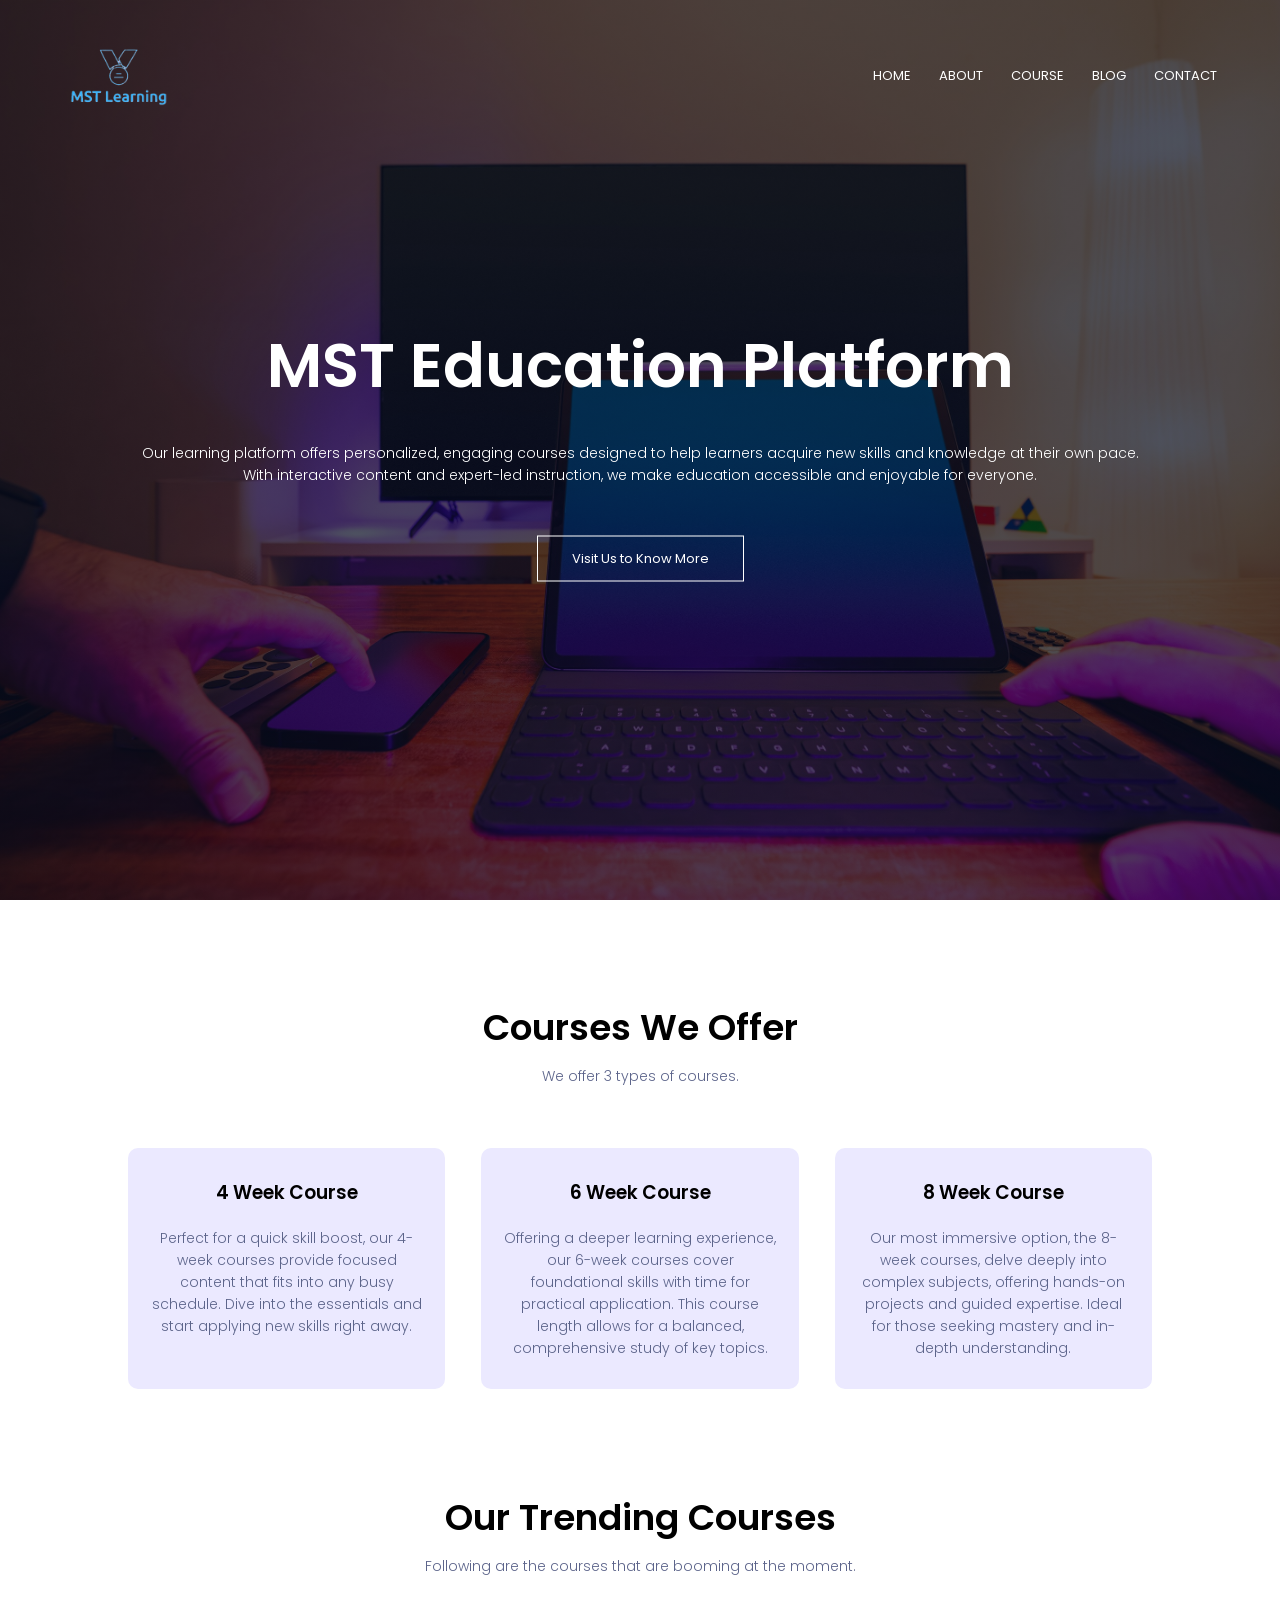
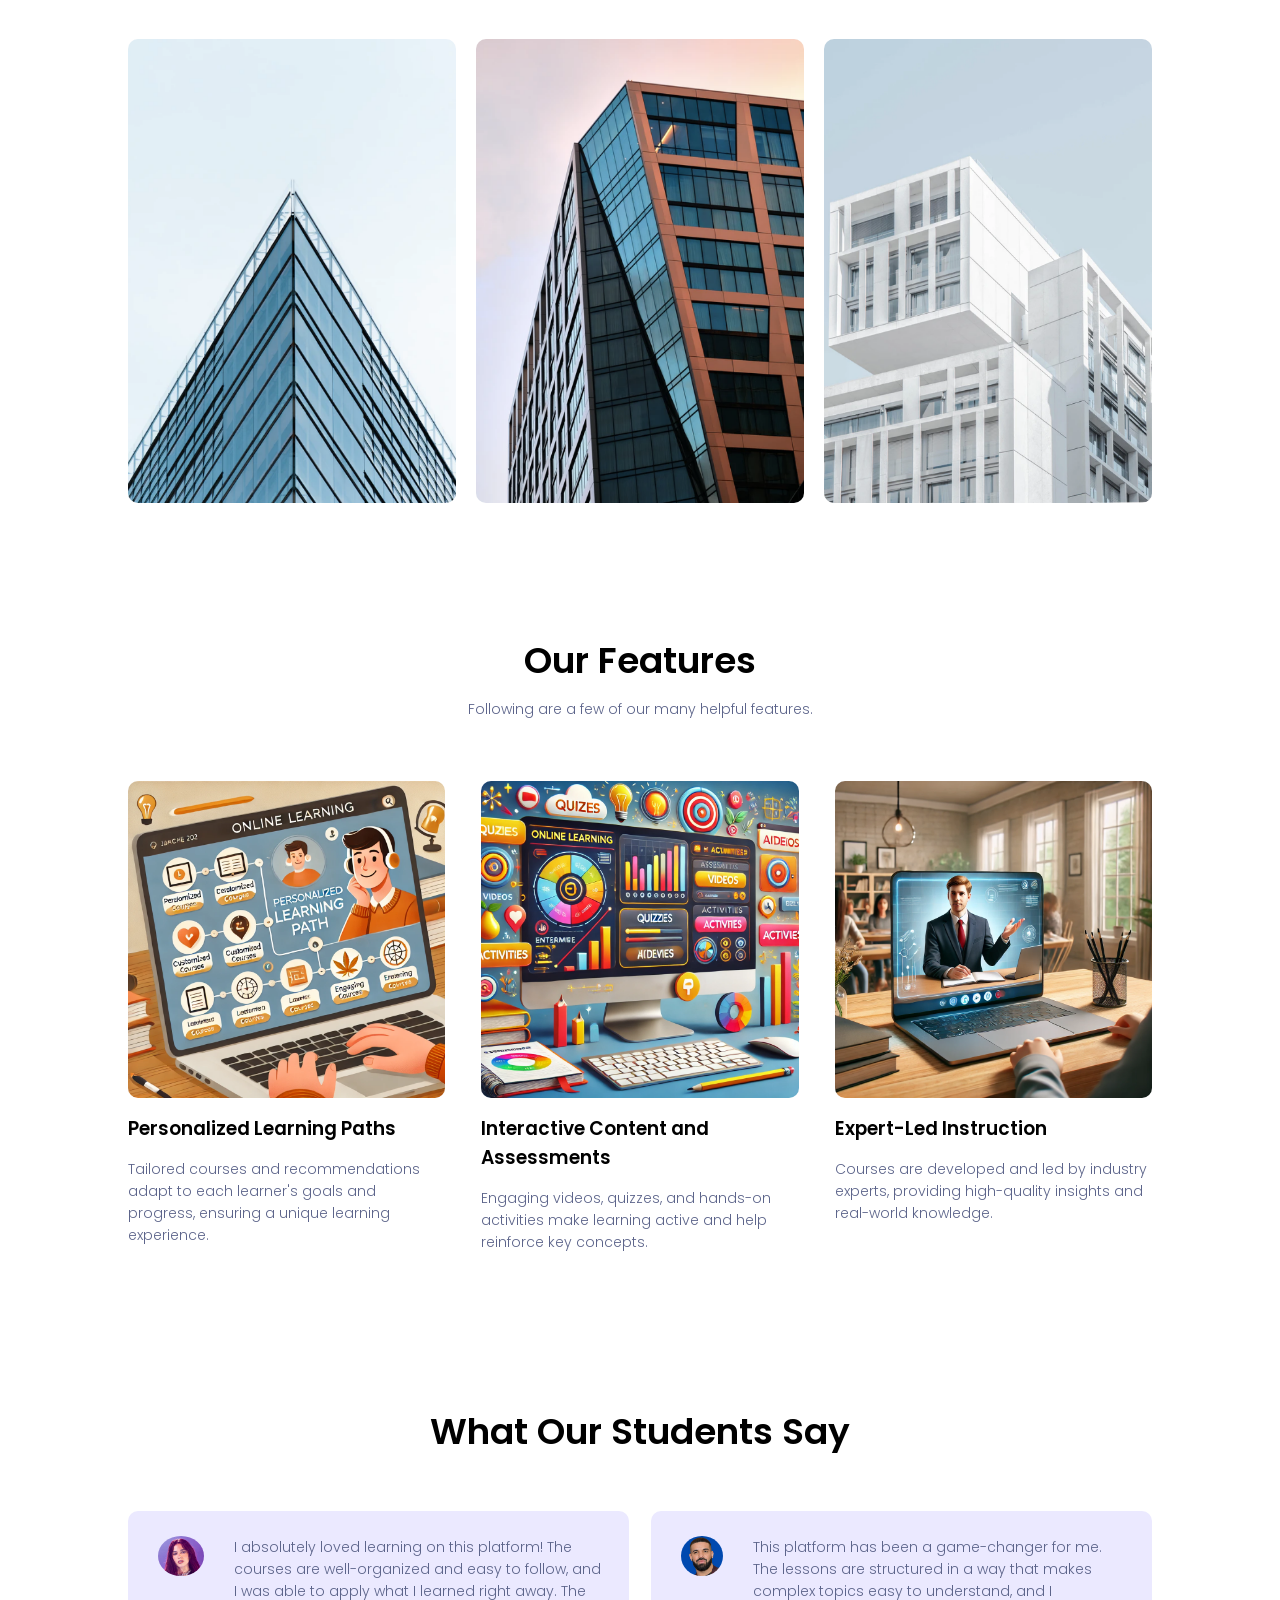
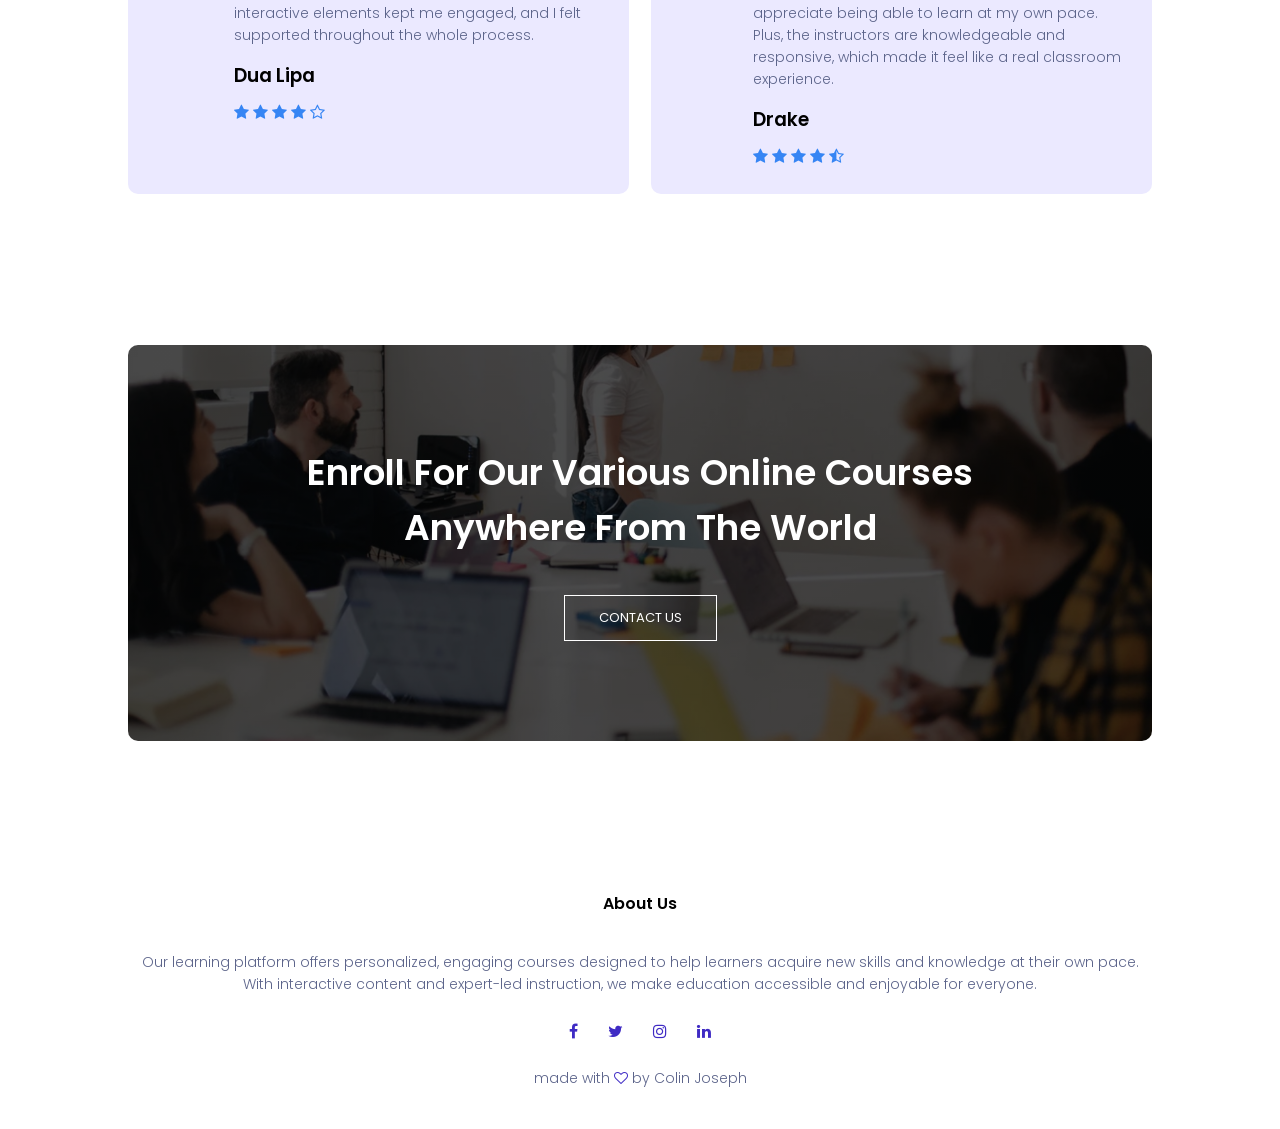
<file: MST_Task-main/MST Task/index.html>
<html>
<head>
<meta name="viewport" content="width=device-width, initial-scale=1.0">
<title>MST Website Design</title>
<link rel="stylesheet" href="style.css">
<link href="https://fonts.googleapis.com/css?family=Poppins:100,200,300,400,600,700&display=swap" rel="stylesheet">
<link rel="stylesheet" href="https://stackpath.bootstrapcdn.com/font-awesome/4.7.0/css/font-awesome.min.css"> 
</head>
<body>
    <section class="header">
        
        <nav>
            <a href="index.html"><img src="images/mstlogo.png"></a>
            <div class="nav-links" id="navLinks">  
                <i class="fa fa-close" onclick="hideMenu()"></i>
                <ul>
                    <li><a href="index.html">HOME</a></li>
                    <li><a href="about.html">ABOUT</a></li>
                    <li><a href="course.html">COURSE</a></li>
                    <li><a href="blog.html">BLOG</a></li>
                    <li><a href="contact.html">CONTACT</a></li>
                </ul>
            </div>
            <i class="fa fa-bars" onclick="showMenu()"></i>
        </nav>
        
        <div class="text-box">
            <h1>MST Education Platform</h1>
            <p>Our learning platform offers personalized, engaging courses designed to help learners acquire new skills and knowledge at their own pace. <br>With interactive content and expert-led instruction, we make education accessible and enjoyable for everyone.</p>
            <a href="contact.html" class="hero-btn">Visit Us to Know More</a>
        </div>
    </section>
    
<!---------- course ----------->
    
    <section class="course">
        <h1>Courses We Offer</h1>
        <p>We offer 3 types of courses.</p>
        <div class="row">
            <div class="course-col">
                <h3>4 Week Course</h3>
                <p>Perfect for a quick skill boost, our 4-week courses provide focused content that fits into any busy schedule. Dive into the essentials and start applying new skills right away.</p>
            </div>
            <div class="course-col">
                <h3>6 Week Course</h3>
                <p>Offering a deeper learning experience, our 6-week courses cover foundational skills with time for practical application. This course length allows for a balanced, comprehensive study of key topics.</p>
            </div>
            <div class="course-col">
                <h3>8 Week Course</h3>
                <p>Our most immersive option, the 8-week courses, delve deeply into complex subjects, offering hands-on projects and guided expertise. Ideal for those seeking mastery and in-depth understanding.</p>
            </div>
        </div>
    </section>
    
<!---------- campus ---------->
    
    <section class="campus">
        <h1>Our Trending Courses</h1>
        <p>Following are the courses that are booming at the moment.</p>
            <div class="row">
                <div class="campus-col">
                    <img src="images/london.png">
                    <div class="layer">
                        <h3>Data Science</h3>
                    </div>
                </div>
                <div class="campus-col">
                    <img src="images/newyork.png">
                    <div class="layer">
                        <h3>Block Chain</h3>
                    </div>
                </div>
                <div class="campus-col">
                    <img src="images/washington.png">
                    <div class="layer">
                        <h3>Web Development</h3>
                    </div>
                </div>
                
            </div>
    </section>
    
<!---------- Facilities ---------->
    
    <section class="facility">
        <h1>Our Features</h1>
        <p>Following are a few of our many helpful features.</p>
            <div class="row">
                <div class="facility-col">
                    <img src="images/f1.webp">
                    <h3>Personalized Learning Paths</h3>
                    <p>Tailored courses and recommendations adapt to each learner's goals and progress, ensuring a unique learning experience.</p>
                </div>
                <div class="facility-col">
                    <img src="images/f2.webp">
                    <h3>Interactive Content and Assessments</h3>
                    <p> Engaging videos, quizzes, and hands-on activities make learning active and help reinforce key concepts.</p>
                </div>
                <div class="facility-col">
                    <img src="images/f3.webp">
                    <h3>Expert-Led Instruction </h3>
                    <p>Courses are developed and led by industry experts, providing high-quality insights and real-world knowledge.</p>
                </div>
            </div>
    </section>
    
    
<!---------- testimonials ---------->
    
    <section class="testimonials">
        <h1>What Our Students Say</h1>
            <div class="row">
                <div class="testimonial-col">
                    <img src="images/dua.png">
                    <div> 
                        <p>I absolutely loved learning on this platform! The courses are well-organized and easy to follow, and I was able to apply what I learned right away. The interactive elements kept me engaged, and I felt supported throughout the whole process.</p>
                        <h3>Dua Lipa</h3>
                        <i class="fa fa-star"></i>
                        <i class="fa fa-star"></i>
                        <i class="fa fa-star"></i>
                        <i class="fa fa-star"></i>
                        <i class="fa fa-star-o"></i>
                    </div>
                </div>
                <div class="testimonial-col">
                    <img src="images/drake.png">
                    <div>
                        <p>This platform has been a game-changer for me. The lessons are structured in a way that makes complex topics easy to understand, and I appreciate being able to learn at my own pace. Plus, the instructors are knowledgeable and responsive, which made it feel like a real classroom experience.</p>
                        <h3>Drake</h3>
                        <i class="fa fa-star"></i>
                        <i class="fa fa-star"></i>
                        <i class="fa fa-star"></i>
                        <i class="fa fa-star"></i>
                        <i class="fa fa-star-half-o"></i>
                    </div>
                </div>
                
            </div>
    </section>
    
<!------ Call To Action ------>

<section class="cta">
    
       <h1>Enroll For Our Various Online Courses<br>Anywhere From The World</h1>
        <a href="contact.html" class="hero-btn">CONTACT US</a>
    
</section>    
 
<!-------- footer ---------->

<section class="footer">
        <h4>About Us</h4>
        <p>Our learning platform offers personalized, engaging courses designed to help learners acquire new skills and knowledge at their own pace. <br>With interactive content and expert-led instruction, we make education accessible and enjoyable for everyone.</p>
        <div class="icons">
            <a href="https://www.facebook.com/USTglobal"><i class="fa fa-facebook"></i></a>
            <a href="https://x.com/USTglobal"><i class="fa fa-twitter"></i></a>
            <a href="https://www.instagram.com/ust.global/"><i class="fa fa-instagram"></i></a>
            <a href="https://www.linkedin.com/company/ustglobal/posts/?feedView=all"><i class="fa fa-linkedin"></i></a>
            
        </div>
        <a href="https://www.linkedin.com/in/colin-joseph-36b66b215/" class="footer-link"><p>made with <i class="fa fa-heart-o"></i> by Colin Joseph</p></a>
</section>    
  
  
<!----JavaScript for toggle menu---->
<script>
    var navLinks = document.getElementById("navLinks");

    function showMenu() {
        navLinks.style.right = "0";
    }

    function hideMenu() {
        navLinks.style.right = "-200px";
    }
</script> 
    
</body>
</html>
</file>
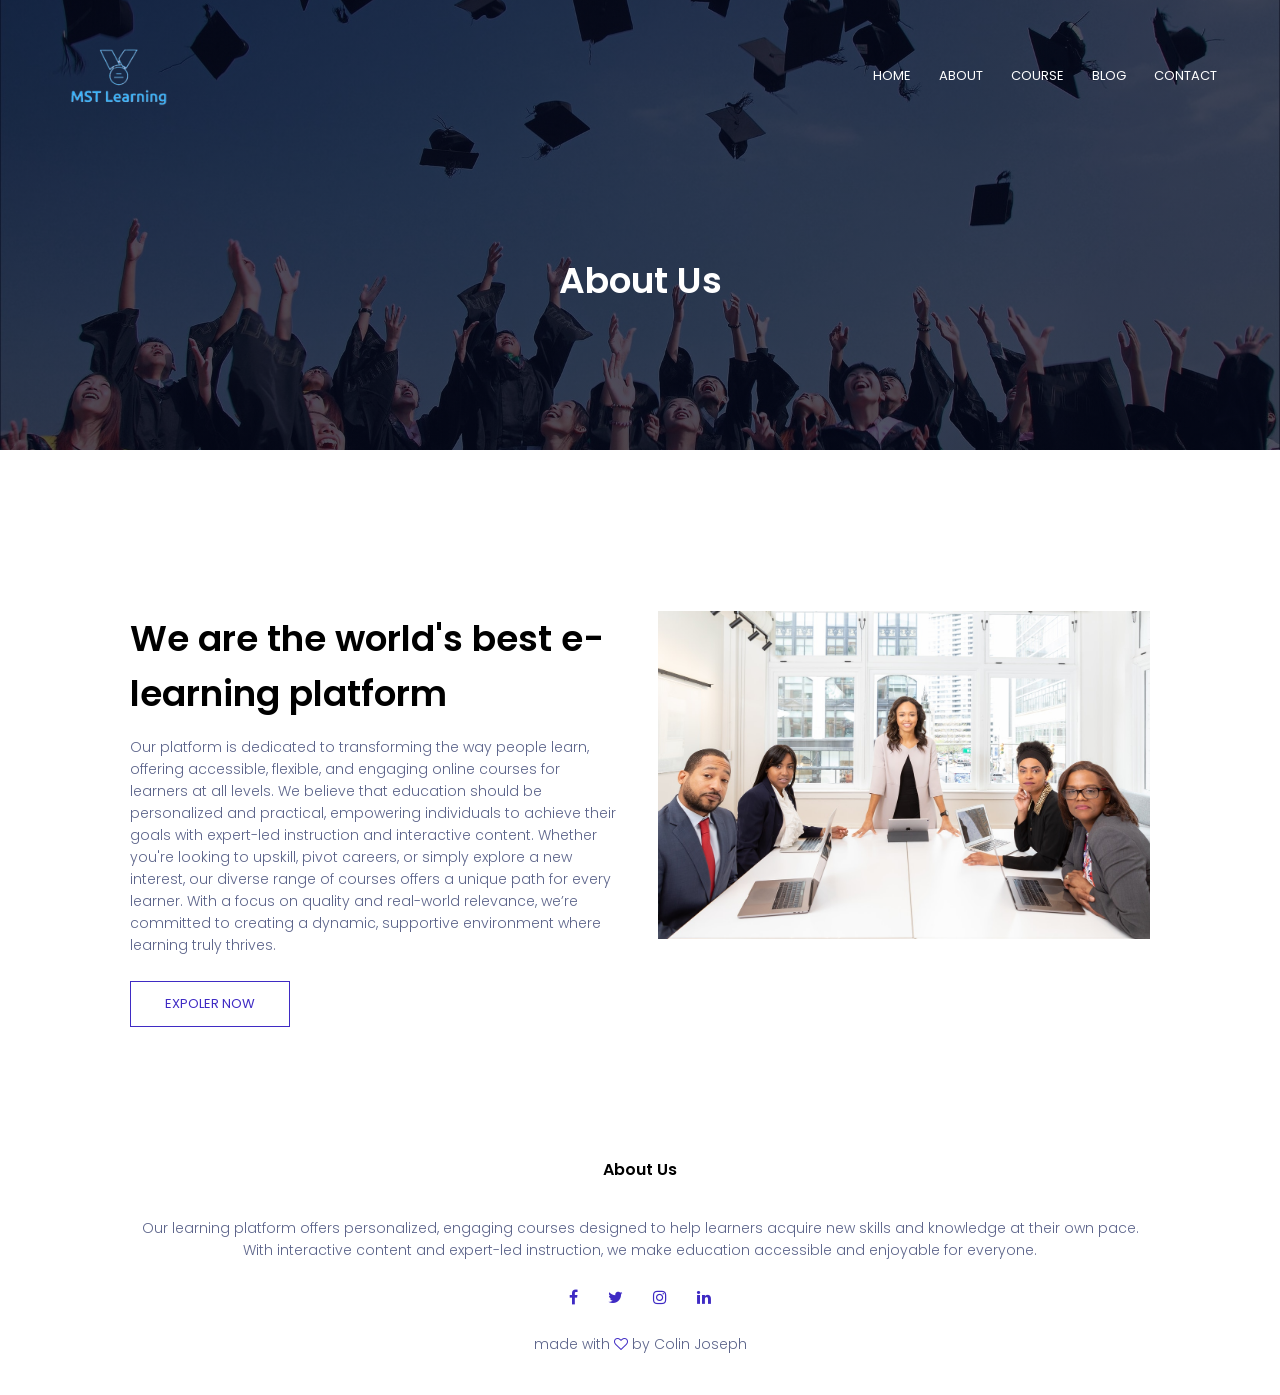
<file: MST_Task-main/MST Task/about.html>
<html>
<head>
<meta name="viewport" content="width=device-width, initial-scale=1.0">
<title>MST Website Design</title>
<link rel="stylesheet" href="style.css">
<link href="https://fonts.googleapis.com/css?family=Poppins:100,200,300,400,600,700&display=swap" rel="stylesheet">
<link rel="stylesheet" href="https://stackpath.bootstrapcdn.com/font-awesome/4.7.0/css/font-awesome.min.css"> 
</head>
<body>
    <section class="sub-header">
        <nav>
            <a href="index.html"><img src="images/mstlogo.png"></a>
            <div class="nav-links" id="navLinks">  
                <i class="fa fa-close" onclick="hideMenu()"></i>
                <ul>
                    <li><a href="index.html">HOME</a></li>
                    <li><a href="about.html">ABOUT</a></li>
                    <li><a href="course.html">COURSE</a></li>
                    <li><a href="blog.html">BLOG</a></li>
                    <li><a href="contact.html">CONTACT</a></li>
                </ul>
            </div>
            <i class="fa fa-bars" onclick="showMenu()"></i>
        </nav>   
            <h1>About Us</h1>
    </section>
    
    
<!------- about us content -------->
    
<section class="about-us">
    <div class="row">
        <div class="about-col">
            <h1>We are the world's best e-learning platform</h1>     
            <p>Our platform is dedicated to transforming the way people learn, offering accessible, flexible, and engaging online courses for learners at all levels. We believe that education should be personalized and practical, empowering individuals to achieve their goals with expert-led instruction and interactive content. Whether you're looking to upskill, pivot careers, or simply explore a new interest, our diverse range of courses offers a unique path for every learner. With a focus on quality and real-world relevance, we’re committed to creating a dynamic, supportive environment where learning truly thrives.</p>
            <a href="contact.html" class="hero-btn red-btn">EXPOLER NOW</a>
        </div>
        <div class="about-col">
            <img src="images/about.jpg">
        </div>
    </div>    
</section>
    
<!-------- footer ---------->

<section class="footer">
        <h4>About Us</h4>
        <p>Our learning platform offers personalized, engaging courses designed to help learners acquire new skills and knowledge at their own pace. <br>With interactive content and expert-led instruction, we make education accessible and enjoyable for everyone.</p>
        <div class="icons">
            <i class="fa fa-facebook"></i>
            <i class="fa fa-twitter"></i>
            <i class="fa fa-instagram"></i>
            <i class="fa fa-linkedin"></i>
        </div>
        <p>made with <i class="fa fa-heart-o"></i> by Colin Joseph</p>
</section>    
  
  
<!----JavaScript for toggle menu---->
<script>
    var navLinks = document.getElementById("navLinks");

    function showMenu() {
        navLinks.style.right = "0";
    }

    function hideMenu() {
        navLinks.style.right = "-200px";
    }
</script> 
    
</body>
</html>
</file>
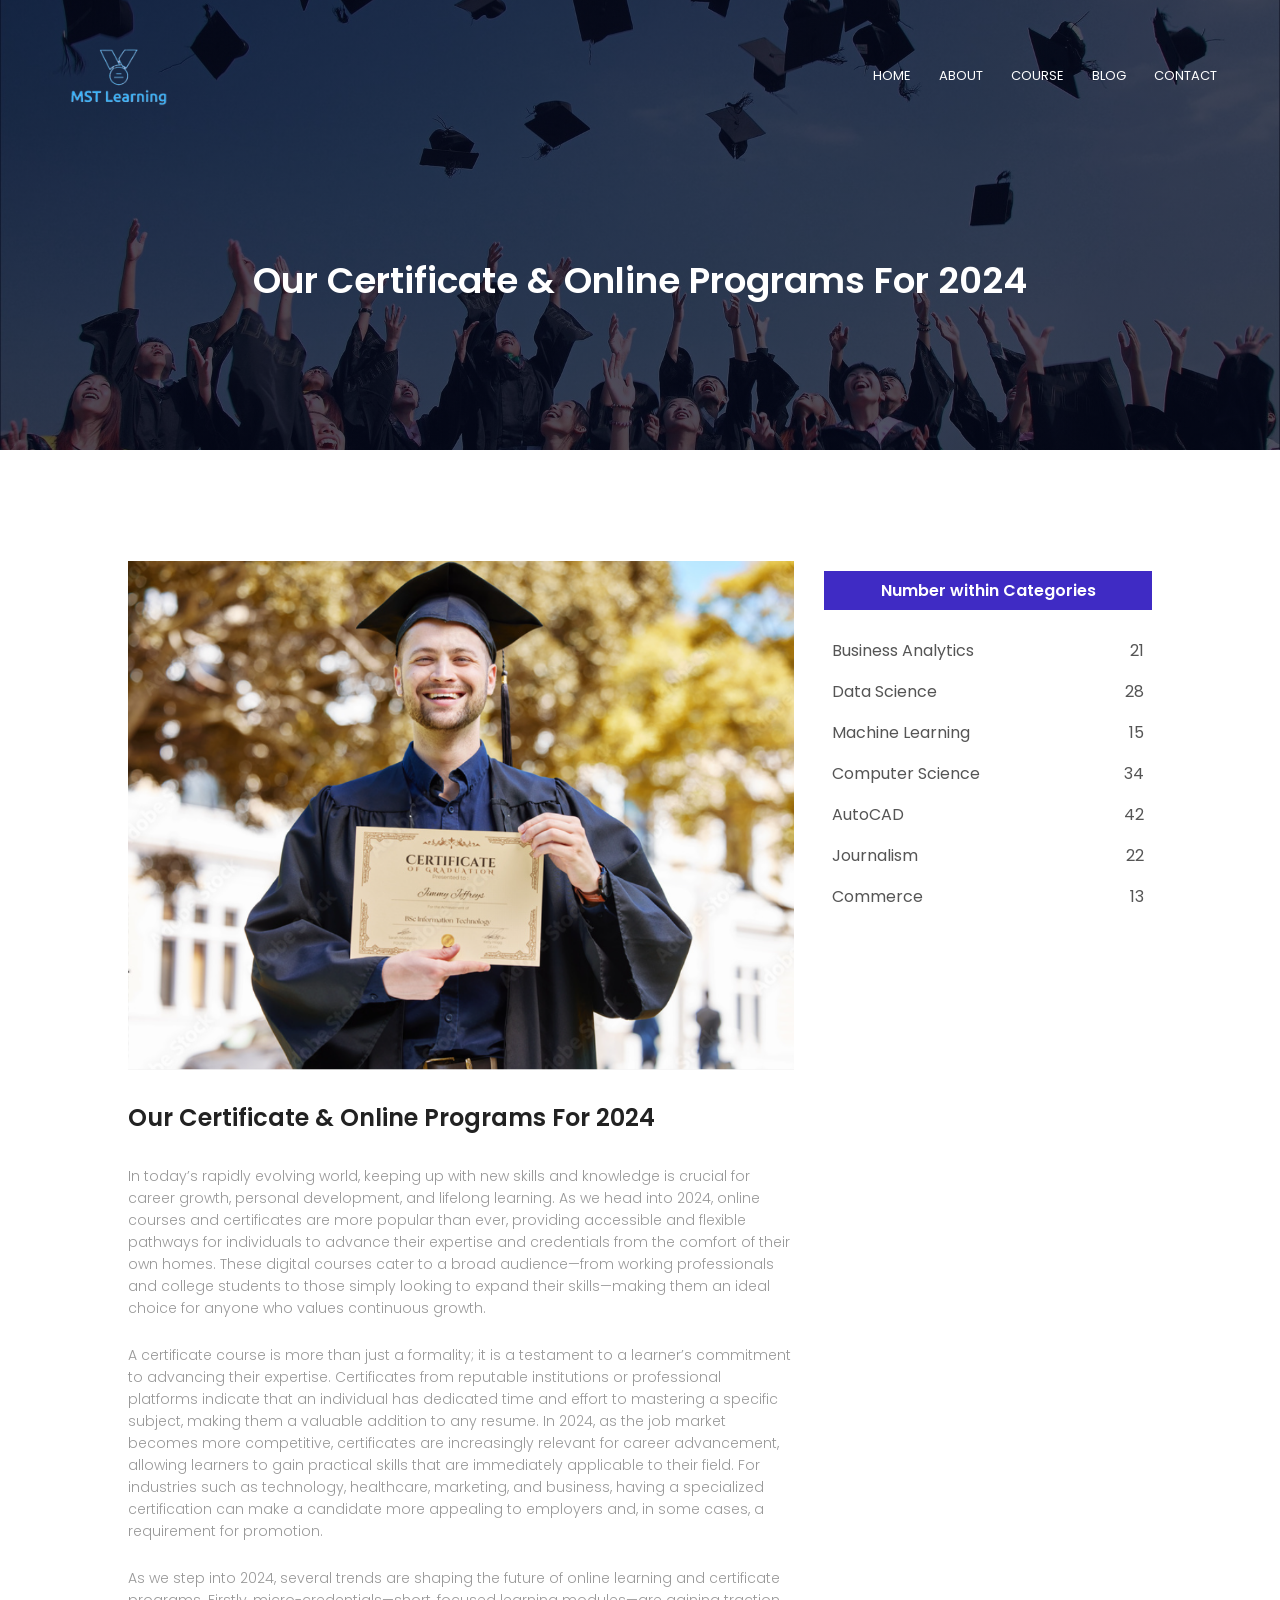
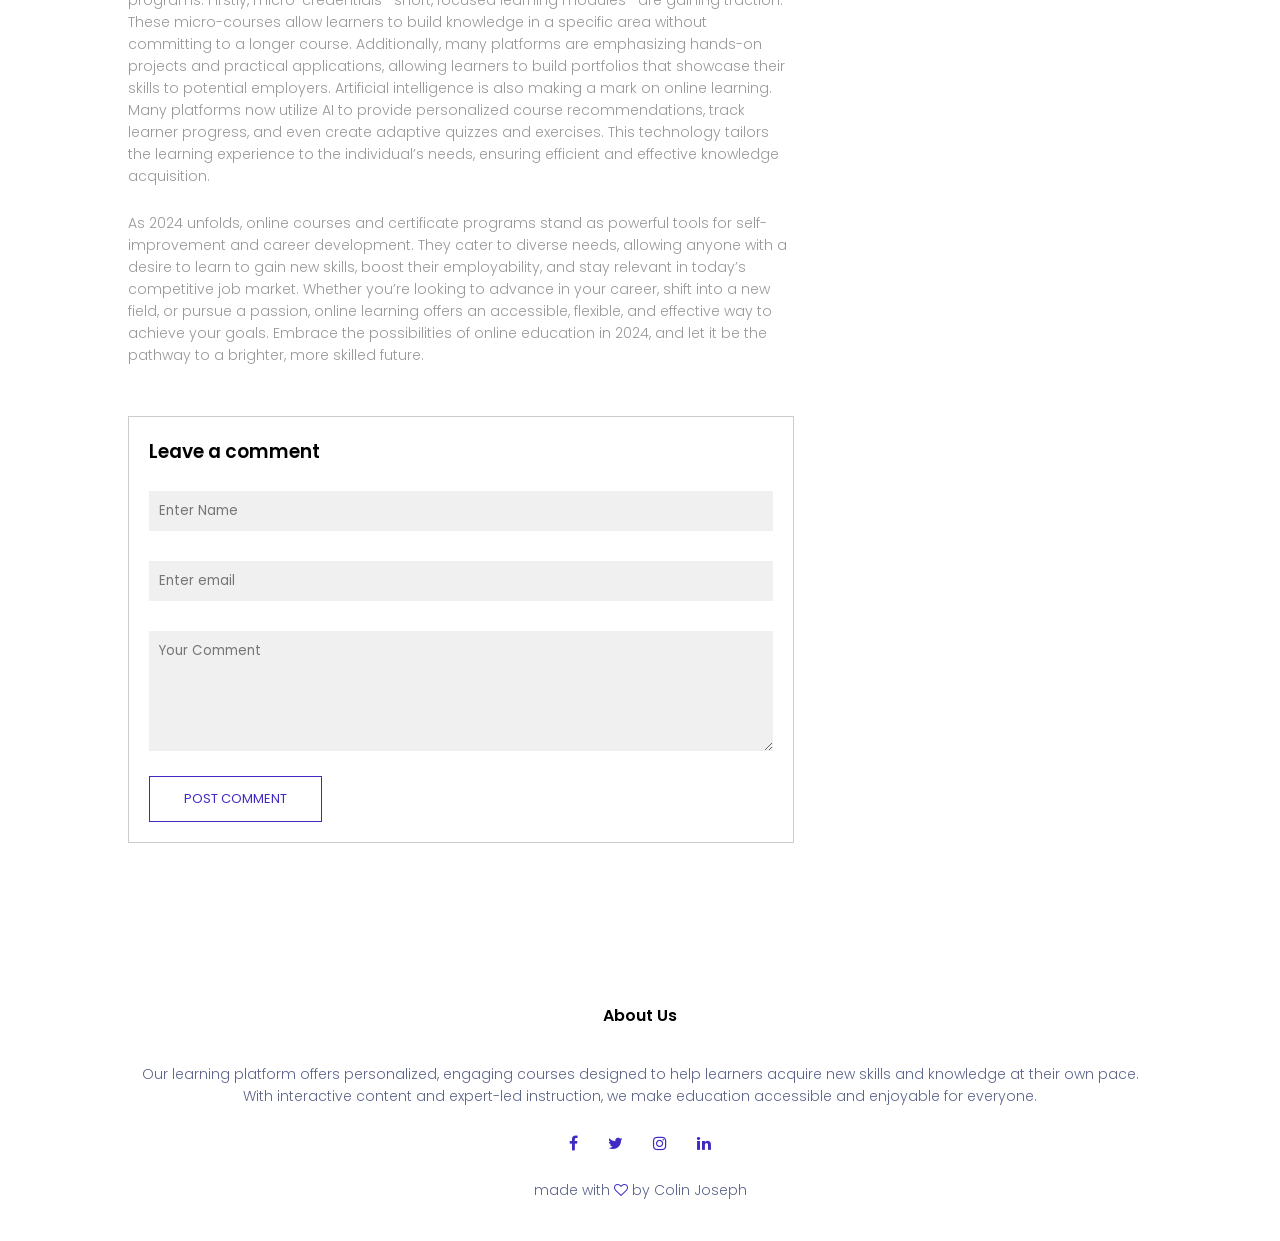
<file: MST_Task-main/MST Task/blog.html>
<html>
<head>
<meta name="viewport" content="width=device-width, initial-scale=1.0">
<title>MST Website Design</title>
<link rel="stylesheet" href="style.css">
<link href="https://fonts.googleapis.com/css?family=Poppins:100,200,300,400,600,700&display=swap" rel="stylesheet">
<link rel="stylesheet" href="https://stackpath.bootstrapcdn.com/font-awesome/4.7.0/css/font-awesome.min.css"> 
</head>
<body>
    <section class="sub-header">
        <nav>
            <a href="index.html"><img src="images/mstlogo.png"></a>
            <div class="nav-links" id="navLinks">  
                <i class="fa fa-close" onclick="hideMenu()"></i>
                <ul>
                    <li><a href="index.html">HOME</a></li>
                    <li><a href="about.html">ABOUT</a></li>
                    <li><a href="course.html">COURSE</a></li>
                    <li><a href="blog.html">BLOG</a></li>
                    <li><a href="contact.html">CONTACT</a></li>
                </ul>
            </div>
            <i class="fa fa-bars" onclick="showMenu()"></i>
        </nav>
            <h1>Our Certificate & Online Programs For 2024</h1>
    </section>
    
<!---------- Blog Page Content ---------->
    
    <section class="blog-content">
    <div class="row">
    <div class="blog-left">
        <img src="images/personwithcertificate.png">
        <h2>Our Certificate & Online Programs For 2024</h2>
        
        <p>In today’s rapidly evolving world, keeping up with new skills and knowledge is crucial for career growth, personal development, and lifelong learning. As we head into 2024, online courses and certificates are more popular than ever, providing accessible and flexible pathways for individuals to advance their expertise and credentials from the comfort of their own homes. These digital courses cater to a broad audience—from working professionals and college students to those simply looking to expand their skills—making them an ideal choice for anyone who values continuous growth.</p>
        <br>
        <p>A certificate course is more than just a formality; it is a testament to a learner’s commitment to advancing their expertise. Certificates from reputable institutions or professional platforms indicate that an individual has dedicated time and effort to mastering a specific subject, making them a valuable addition to any resume. In 2024, as the job market becomes more competitive, certificates are increasingly relevant for career advancement, allowing learners to gain practical skills that are immediately applicable to their field. For industries such as technology, healthcare, marketing, and business, having a specialized certification can make a candidate more appealing to employers and, in some cases, a requirement for promotion.</p>
        <br>
        <p>As we step into 2024, several trends are shaping the future of online learning and certificate programs. Firstly, micro-credentials—short, focused learning modules—are gaining traction. These micro-courses allow learners to build knowledge in a specific area without committing to a longer course. Additionally, many platforms are emphasizing hands-on projects and practical applications, allowing learners to build portfolios that showcase their skills to potential employers.

            Artificial intelligence is also making a mark on online learning. Many platforms now utilize AI to provide personalized course recommendations, track learner progress, and even create adaptive quizzes and exercises. This technology tailors the learning experience to the individual’s needs, ensuring efficient and effective knowledge acquisition.</p>
        <br>
        <p>As 2024 unfolds, online courses and certificate programs stand as powerful tools for self-improvement and career development. They cater to diverse needs, allowing anyone with a desire to learn to gain new skills, boost their employability, and stay relevant in today’s competitive job market. Whether you’re looking to advance in your career, shift into a new field, or pursue a passion, online learning offers an accessible, flexible, and effective way to achieve your goals. Embrace the possibilities of online education in 2024, and let it be the pathway to a brighter, more skilled future.</p>
        
        <div class="comment-box">
            <h3>Leave a comment</h3>
            <form class="comment-form">
                    <input type="text" placeholder="Enter Name">
                    <input type="email" placeholder="Enter email">
                    <textarea rows="5" placeholder="Your Comment"></textarea>
                    <button type="submit" class="hero-btn red-btn">POST COMMENT</button>
            </form>
        </div>
    </div>
        
    <div class="blog-right">
        
        
            <h3>Number within Categories</h3>
            <div>
                <span>Business Analytics</span>
                <span>21</span>
            </div>
            <div>
                <span>Data Science</span>
                <span>28</span>
            </div>
            <div>
                <span>Machine Learning</span>
                <span>15</span>
            </div>
            <div>
                <span>Computer Science</span>
                <span>34</span>
            </div>
            <div>
                <span>AutoCAD</span>
                <span>42</span>
            </div>
            <div>
                <span>Journalism</span>
                <span>22</span>
            </div>
            <div>
                <span>Commerce</span>
                <span>13</span>
            </div>
           
        </div> 
    
    </div>
    </section>
    
<!-------- footer ---------->

<section class="footer">
        <h4>About Us</h4>
        <p>Our learning platform offers personalized, engaging courses designed to help learners acquire new skills and knowledge at their own pace. <br>With interactive content and expert-led instruction, we make education accessible and enjoyable for everyone.</p>
        <div class="icons">
            <i class="fa fa-facebook"></i>
            <i class="fa fa-twitter"></i>
            <i class="fa fa-instagram"></i>
            <i class="fa fa-linkedin"></i>
        </div>
        <p>made with <i class="fa fa-heart-o"></i> by Colin Joseph</p>
</section>    
  
  
<!----JavaScript for toggle menu---->
<script>
    var navLinks = document.getElementById("navLinks");

    function showMenu() {
        navLinks.style.right = "0";
    }

    function hideMenu() {
        navLinks.style.right = "-200px";
    }
</script> 
    
</body>
</html>
</file>
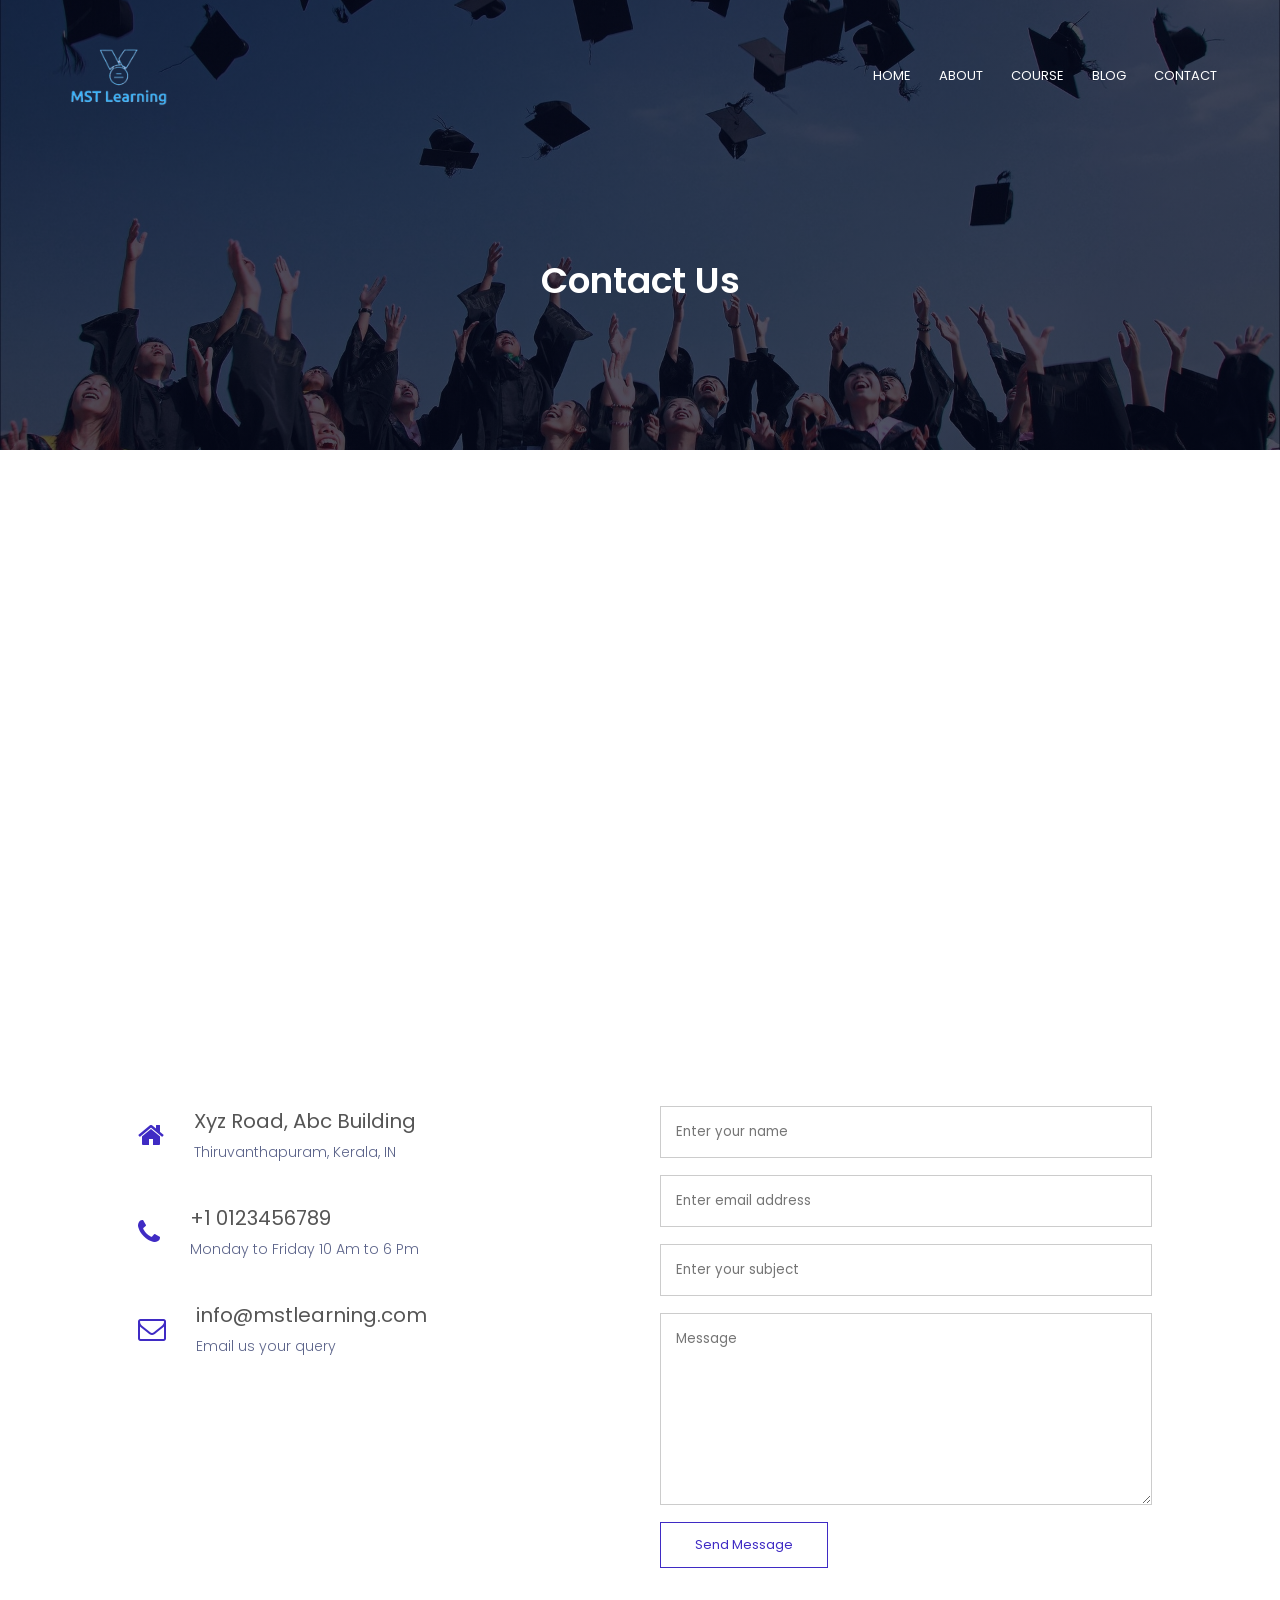
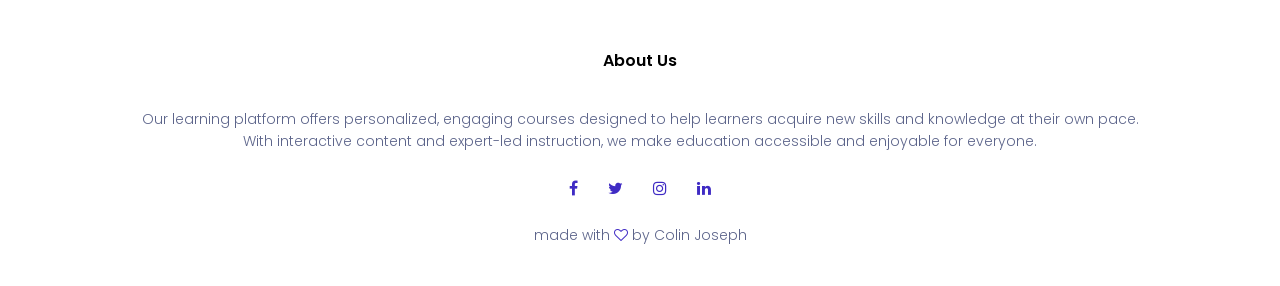
<file: MST_Task-main/MST Task/contact.html>
<html>
<head>
<meta name="viewport" content="width=device-width, initial-scale=1.0">
<title>MST Website Design</title>
<link rel="stylesheet" href="style.css">
<link href="https://fonts.googleapis.com/css?family=Poppins:100,200,300,400,600,700&display=swap" rel="stylesheet">
<link rel="stylesheet" href="https://stackpath.bootstrapcdn.com/font-awesome/4.7.0/css/font-awesome.min.css"> 
</head>
<body>
    <section class="sub-header">
        <nav>
            <a href="index.html"><img src="images/mstlogo.png"></a>
            <div class="nav-links" id="navLinks">  
                <i class="fa fa-close" onclick="hideMenu()"></i>
                <ul>
                    <li><a href="index.html">HOME</a></li>
                    <li><a href="about.html">ABOUT</a></li>
                    <li><a href="course.html">COURSE</a></li>
                    <li><a href="blog.html">BLOG</a></li>
                    <li><a href="contact.html">CONTACT</a></li>
                </ul>
            </div>
            <i class="fa fa-bars" onclick="showMenu()"></i>
        </nav>
            <h1>Contact Us</h1>
    </section>
    
    
<!------- Contact Us ------->

    
    <section class="location">
            <iframe src="https://www.google.com/maps/embed?pb=!1m18!1m12!1m3!1d1350.9383478159605!2d76.88307600710365!3d8.536377381966746!2m3!1f0!2f0!3f0!3m2!1i1024!2i768!4f13.1!3m3!1m2!1s0x3b05be8e294304bd%3A0xfad5b029b19d85d3!2sUST!5e0!3m2!1sen!2sin!4v1729836795088!5m2!1sen!2sin" width="720" height="445" frameborder="0" style="border:0" allowfullscreen></iframe>
    </section>
    
    <section class="contact-us">
            <div class="row">
                <div class="contact-col">
                    <div>
                        <i class="fa fa-home"></i>
                        <span>
                            <h5>Xyz Road, Abc Building</h5>
                            <p>Thiruvanthapuram, Kerala, IN</p>
                        </span>
                    </div>
                    <div>
                        <i class="fa fa-phone"></i>
                        <span>
                            <h5>+1 0123456789</h5>
                            <p>Monday to Friday 10 Am to 6 Pm</p>
                        </span>
                    </div>
                    <div>
                        <i class="fa fa-envelope-o"></i>
                        <span>
                            <h5>info@mstlearning.com</h5>
                            <p>Email us your query</p>
                        </span>
                    </div>
                </div>
                <div class="contact-col">
                    <form method="post" action="contact-form-handler.php">
                    <input type="text" name="name" placeholder="Enter your name" required>
                    <input type="email" name="email" placeholder="Enter email address" required>
                    <input type="text" name="subject" placeholder="Enter your subject" required>
                    <textarea rows="8" name="message" placeholder="Message" required></textarea>
                    <button type="submit" class="hero-btn red-btn">Send Message</button>
                    </form> 
                </div>
            </div>
    </section>
    
<!-------- footer ---------->

<section class="footer">
        <h4>About Us</h4>
        <p>Our learning platform offers personalized, engaging courses designed to help learners acquire new skills and knowledge at their own pace. <br>With interactive content and expert-led instruction, we make education accessible and enjoyable for everyone.</p>
        <div class="icons">
            <i class="fa fa-facebook"></i>
            <i class="fa fa-twitter"></i>
            <i class="fa fa-instagram"></i>
            <i class="fa fa-linkedin"></i>
        </div>
        <p>made with <i class="fa fa-heart-o"></i> by Colin Joseph</p>
</section>    
  
  
<!----JavaScript for toggle menu---->
<script>
    var navLinks = document.getElementById("navLinks");

    function showMenu() {
        navLinks.style.right = "0";
    }

    function hideMenu() {
        navLinks.style.right = "-200px";
    }
</script> 
    
</body>
</html>
</file>
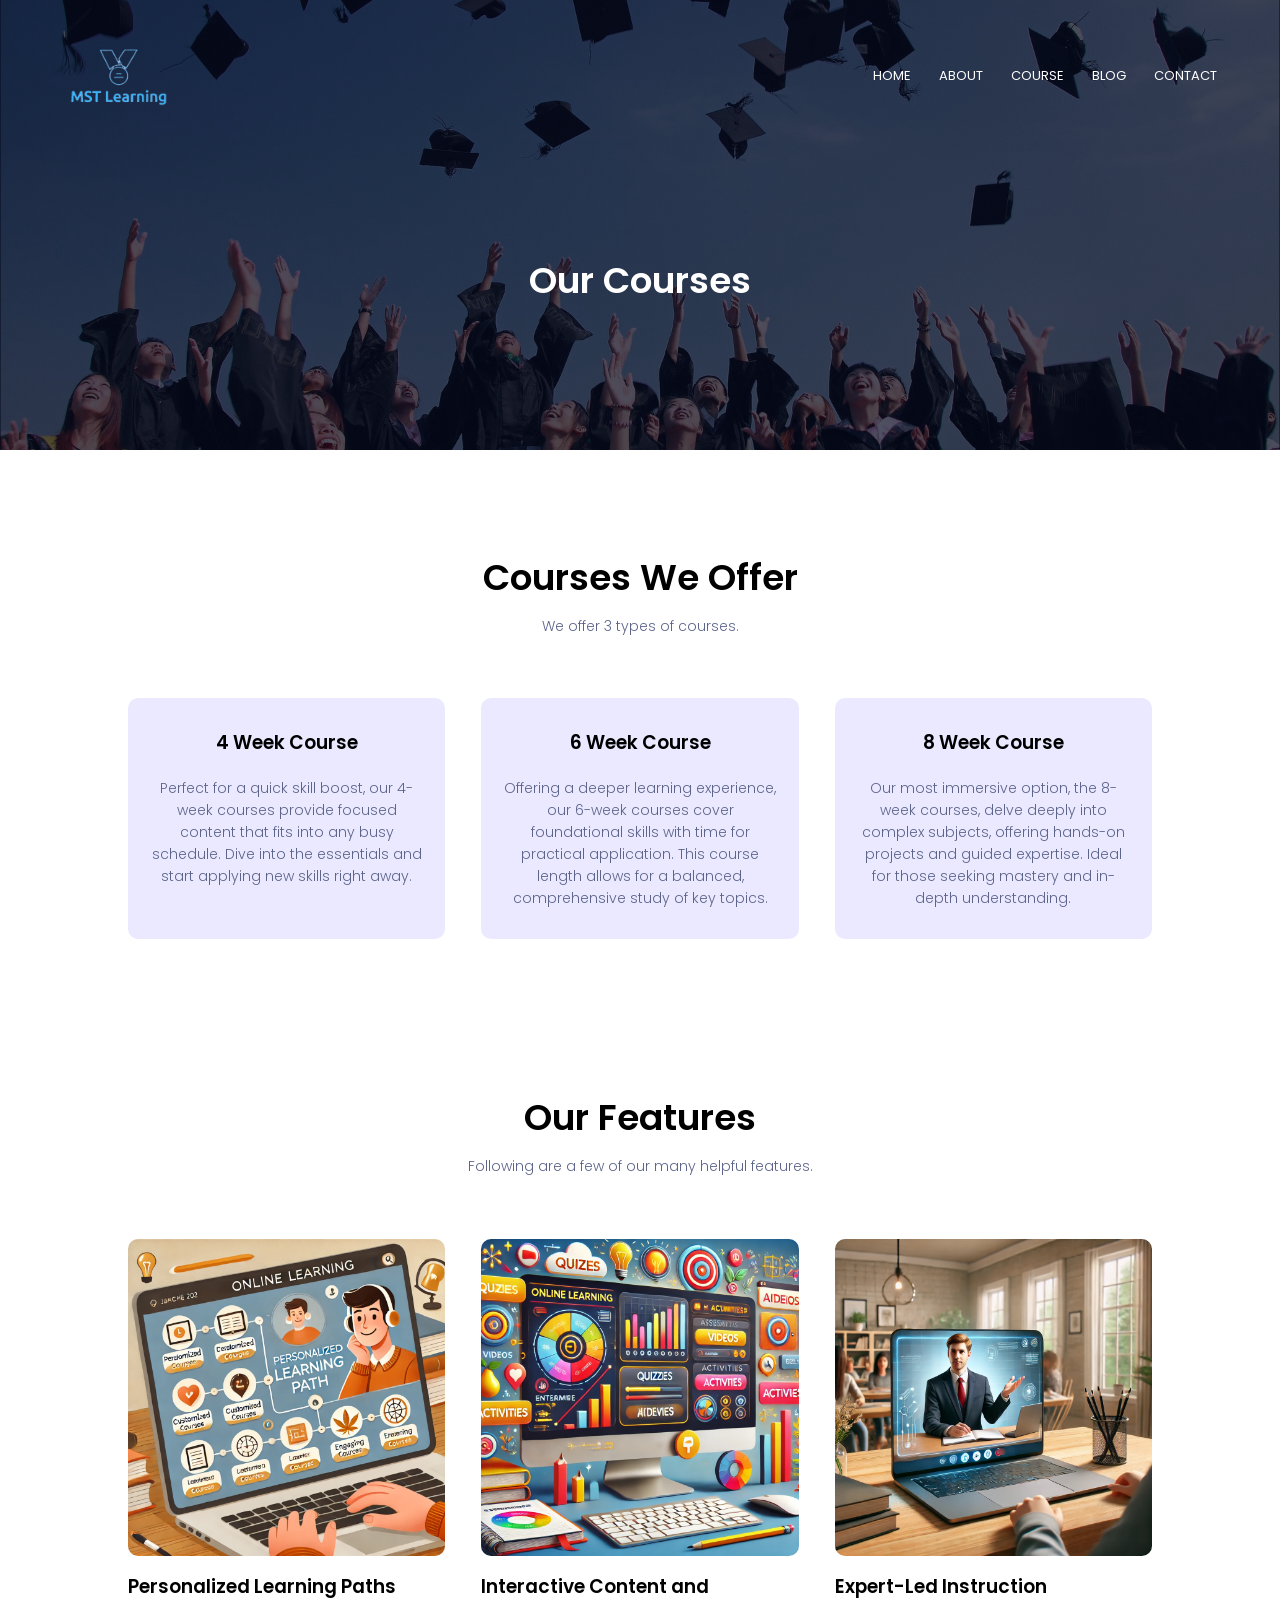
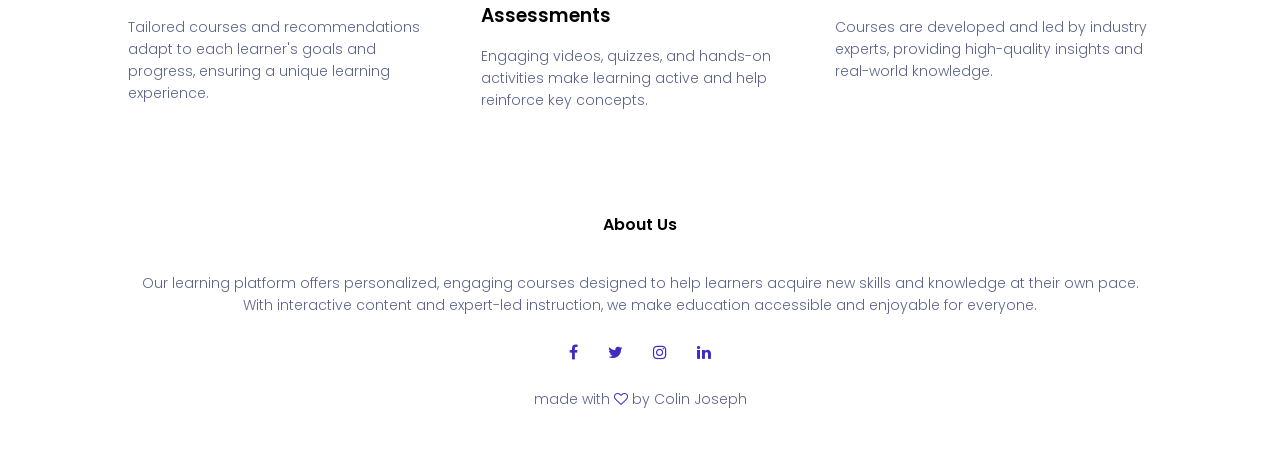
<file: MST_Task-main/MST Task/course.html>
<html>
<head>
<meta name="viewport" content="width=device-width, initial-scale=1.0">
<title>MST Website Design</title>
<link rel="stylesheet" href="style.css">
<link href="https://fonts.googleapis.com/css?family=Poppins:100,200,300,400,600,700&display=swap" rel="stylesheet">
<link rel="stylesheet" href="https://stackpath.bootstrapcdn.com/font-awesome/4.7.0/css/font-awesome.min.css"> 
</head>
<body>
    <section class="sub-header">
        <nav>
            <a href="index.html"><img src="images/mstlogo.png"></a>
            <div class="nav-links" id="navLinks">  
                <i class="fa fa-close" onclick="hideMenu()"></i>
                <ul>
                    <li><a href="index.html">HOME</a></li>
                    <li><a href="about.html">ABOUT</a></li>
                    <li><a href="course.html">COURSE</a></li>
                    <li><a href="blog.html">BLOG</a></li>
                    <li><a href="contact.html">CONTACT</a></li>
                </ul>
            </div>
            <i class="fa fa-bars" onclick="showMenu()"></i>
        </nav>
            <h1>Our Courses</h1>
    </section>
    
    
<!---------- course ----------->
    
<section class="course">
    <h1>Courses We Offer</h1>
    <p>We offer 3 types of courses.</p>
    <div class="row">
        <div class="course-col">
            <h3>4 Week Course</h3>
            <p>Perfect for a quick skill boost, our 4-week courses provide focused content that fits into any busy schedule. Dive into the essentials and start applying new skills right away.</p>
        </div>
        <div class="course-col">
            <h3>6 Week Course</h3>
            <p>Offering a deeper learning experience, our 6-week courses cover foundational skills with time for practical application. This course length allows for a balanced, comprehensive study of key topics.</p>
        </div>
        <div class="course-col">
            <h3>8 Week Course</h3>
            <p>Our most immersive option, the 8-week courses, delve deeply into complex subjects, offering hands-on projects and guided expertise. Ideal for those seeking mastery and in-depth understanding.</p>
        </div>
    </div>
</section>
    
<!---------- Facilities ---------->
    
<section class="facility">
    <h1>Our Features</h1>
    <p>Following are a few of our many helpful features.</p>
        <div class="row">
            <div class="facility-col">
                <img src="images/f1.webp">
                <h3>Personalized Learning Paths</h3>
                <p>Tailored courses and recommendations adapt to each learner's goals and progress, ensuring a unique learning experience.</p>
            </div>
            <div class="facility-col">
                <img src="images/f2.webp">
                <h3>Interactive Content and Assessments</h3>
                <p> Engaging videos, quizzes, and hands-on activities make learning active and help reinforce key concepts.</p>
            </div>
            <div class="facility-col">
                <img src="images/f3.webp">
                <h3>Expert-Led Instruction </h3>
                <p>Courses are developed and led by industry experts, providing high-quality insights and real-world knowledge.</p>
            </div>
        </div>
</section>
    
<!-------- footer ---------->

<section class="footer">
        <h4>About Us</h4>
        <p>Our learning platform offers personalized, engaging courses designed to help learners acquire new skills and knowledge at their own pace. <br>With interactive content and expert-led instruction, we make education accessible and enjoyable for everyone.</p>
        <div class="icons">
            <i class="fa fa-facebook"></i>
            <i class="fa fa-twitter"></i>
            <i class="fa fa-instagram"></i>
            <i class="fa fa-linkedin"></i>
        </div>
        <p>made with <i class="fa fa-heart-o"></i> by Colin Joseph</p>
</section>    
  
  
<!----JavaScript for toggle menu---->
<script>
    var navLinks = document.getElementById("navLinks");

    function showMenu() {
        navLinks.style.right = "0";
    }

    function hideMenu() {
        navLinks.style.right = "-200px";
    }
</script>  
    
</body>
</html>
</file>
<file: MST_Task-main/MST Task/style.css>
*{
    margin: 0;
    padding: 0;
    font-family: 'Poppins', sans-serif;
}
.header{
    min-height: 100vh;
    width: 100%;
    background-image: linear-gradient(rgba(4,9,30,0.7),rgba(4,9,30,0.7)),url(images/bg.jpg);
    background-position: center;
    background-size: cover;
    position: relative;
    overflow: hidden;
}

nav{
    display: flex;
    padding: 2% 4%;
    justify-content: space-between;
    align-items: center;
}
nav img{
    width: 135px;
}
.nav-links{
    flex: 1;
    text-align: right;
}
.nav-links ul li{
    list-style: none;
    display: inline-block;
    padding: 8px 12px;
    position: relative;
}
.nav-links ul li a{
    color: #fff;
    text-decoration: none;
    font-size: 13px;
}
.nav-links ul li::after{
    content: '';
    width: 0%;
    height: 2px;
    background: #3f2bc4;
    display: block;
    margin: auto;
    transition: .5s;    
}
.nav-links ul li:hover::after{
    width: 100%;
}
nav .fa{
    display: none;
}

.text-box{
    width: 90%;
    color: #fff;
    position: absolute;
    top: 50%;
    left: 50%;
    transform: translate(-50%, -50%);
    text-align: center;
}
.text-box h1{
    font-size: 62px;
}
.text-box p{
    margin: 20px 0 40px;
    font-size: 14px;
    color: #fff;
}
.hero-btn {
    display: inline-block;
    text-decoration: none;
    color: #fff;
    border: 1px solid #fff;
    padding: 12px 34px;
    font-size: 13px;
    background: transparent;
    position: relative;
    cursor: pointer;
    transition: 1s;
}

.hero-btn:hover{
    border: 1px solid #3f2bc4;
    background: #3f2bc4;
}


@media(max-width: 700px)
{
   .nav-links ul li
    {
        display: block;
    }
    .nav-links
    {
        position: fixed;
        background: #3f2bc4;
        height: 100vh;
        width: 200px;
        top: 0;
        right: -200px;
        text-align: left;
        z-index: 2;
        transition: 0.5s;
    }
    .nav-links ul{
        padding: 30px;
    }
    nav .fa{
        display: block;
        color: #fff;
        margin: 10px;
        font-size: 22px;
        cursor: pointer; 
    }
    .text-box h1{
        font-size: 20px;
    }
}

/*---------- course --------*/

.course{
    width: 80%;
    margin: auto;
    text-align: center;
    padding-top: 100px;
}
h1{
    font-size: 36px;
    font-weight: 600;
}
p{
    color: #5d658b;
    font-size: 14px;
    font-weight: 300;
    line-height: 22px;
    padding: 10px;
}
.row{
    margin-top: 5%;
    display: flex;
    justify-content: space-between;  
}
  
.course-col{
    flex-basis: 31%;
    background: #ebe9ff;
    border-radius: 10px;
    margin-bottom: 5%;
    padding: 20px 12px;
    box-sizing: border-box;
    transition: .5s;
}
h3{
    text-align: center;
    font-weight: 600;
    margin: 10px 0;
}
.course-col:hover{
    box-shadow: 0 0 20px 0px rgba(0, 0, 0, 0.2);
}

@media (max-width:700px){
    .row{
        flex-direction: column;
    }
} 

/*---------------- campus ----------------*/

.campus{
    width: 80%;
    margin: auto;
    text-align: center;
    padding-top: 50px;
}
.campus-col{
    flex-basis: 32%;
    border-radius: 10px;
    margin-bottom: 30px;
    position: relative;
    overflow: hidden;
}
.campus-col img{
    width: 100%;
}

.layer{
    background: transparent;
    height: 100%;
    width: 100%;
    top: 0;
    left: 0;
    position: absolute;
    transition: .5s;
}
.layer:hover{
    background: rgba(0, 51, 255, 0.7);
}
.layer h3{
    width: 100%;
    font-weight: 500;
    color: #fff;
    font-size: 26px;
    bottom: 0;
    left: 50%;
    transform: translateX(-50%);
    position: absolute;
    opacity: 0;
    transition: .5s;
}
.layer:hover h3{
    bottom: 49%;
    opacity: 1;
}

/*-------------- Facilities ----------------*/

.facility{
    width: 80%;
    margin: auto;
    text-align: center;
    padding-top: 100px;
}
.facility-col{
    flex-basis: 31%;
    border-radius: 10px;
    margin-bottom: 5%;
    text-align: left;
}
.facility-col img{
    width: 100%;
    border-radius: 10px;
}
.facility-col p{
    padding: 0;
}
.facility-col h3{
    margin-top: 16px;
    margin-bottom: 15px;
    text-align: left;
}

/*---------------- testimonials ------------------*/

.testimonials{
    width: 80%;
    margin: auto;
    padding-top: 100px;
    text-align: center;
}

.testimonial-col{
    flex-basis: 44%;
    border-radius: 10px;
    margin-bottom: 5%;
    text-align: left;
    background: #ebe9ff;
    padding: 25px;
    cursor: pointer;
    display: flex;
}
.testimonial-col img{
    height: 40px;
    margin-left: 5px;
    margin-right: 30px;
    border-radius: 50%;
}
.testimonial-col p{
    padding: 0;
}
.testimonial-col h3{
    margin-top: 15px;
    text-align: left;
}
.testimonial-col .fa{
    color: #3685f4;
}

@media(max-width:700px){
    .testimonial-col img{
        margin-left: 0px;
        margin-right: 15px;
    }
}

/*-------- Call To Action ----------*/


.cta{
    margin: 100px auto;
    width: 80%;
    background-image: linear-gradient(rgba(0,0,0,0.7),rgba(0,0,0,0.7)),url(images/banner2.jpg);
    background-position: center;
    background-size: cover;
    border-radius: 10px;
    text-align: center;
    padding: 100px 0;
}
.cta h1{
    color: #fff;
    margin-bottom: 40px; 
    padding: 0; 
}

@media(max-width:700px){
    .cta h1{
        font-size: 24px;
    }
}

/*--------------Footer---------------*/

.footer{
    width: 100%;
    text-align: center;
    padding: 30px 0;
}
.footer h4{
    margin-bottom: 25px;
    margin-top: 20px;
    font-weight: 600;
}

.icons .fa{
    color: #3f2bc4;
    margin: 0 13px;
    cursor: pointer;
    padding: 18px 0;
}
.fa-heart-o{
    color: #3f2bc4;
}


/*--------------- About Us Page --------------*/


.sub-header{
    height: 50vh;
    width: 100%;
    background-image: linear-gradient(rgba(4,9,30,0.7),rgba(4,9,30,0.7)),url(images/background.jpg);
    background-position: center;
    background-size: cover;
    text-align: center;
    color: #fff;
}
.sub-header h1{
    margin-top: 100px;
}
.about-us{
    width: 80%;
    margin: auto;
    padding-top: 80px;
    padding-bottom: 50px;
}

.about-col{
    flex-basis: 48%;
    padding: 30px 2px;
}
.about-col h1{
    padding-top: 0;
}
.about-col p{
    padding: 15px 0 25px;
}

.hero-btn.red-btn{
    border: 1px solid #3f2bc4;
    background: transparent;
    color: #3f2bc4;
}
.hero-btn.red-btn:hover{
    border: 1px solid #3f2bc4;
    background: #3f2bc4;
    color: #fff;
}
.hero-btn.red-btn::after{
    background: #3f2bc4;
}
.hero-btn.red-btn::before{
    background: #3f2bc4;
}
.content-image{
    flex-basis: 50%;
}
.about-col img{
    width: 100%;
}

/*---------- Blog Page -------------*/

.blog-content{
    width: 80%;
    margin: auto;
    padding: 60px 0;
}
.blog-left{
    flex-basis: 65%;
}
.blog-right{
    flex-basis: 32%;
}
.blog-left img{
    width: 100%;
}
.blog-left h2{
    color: #222;
    font-weight: 600;
    margin: 30px 0;
}
.blog-left p{
    color: #999;
    padding: 0;
}

.blog-right h3{
    background: #3f2bc4;
    color: #fff;
    padding: 7px 0;
    font-size: 16px;
    margin-bottom: 20px;
}
.blog-right div{
    display: flex;
    align-items: center;
    justify-content: space-between;
    color: #555;
    padding: 8px;
    box-sizing: border-box;
}

.comment-box{
    border: 1px solid #ccc;
    margin: 50px 0;
    padding: 10px 20px;
}

.comment-box h3{
    text-align: left;
}
.comment-form input, .comment-form textarea{
    width: 100%;
    padding: 10px;
    margin: 15px 0;
    box-sizing: border-box;
    border: none;
    outline: none;
    background: #f0f0f0;
}
.comment-form button{
    margin: 10px 0;
}


@media (max-width:700px){
    .sub-header h1{
        font-size: 24px;
    }
} 


/*------- Contact Us Page ------------*/

.location{
    width: 80%;
    margin: auto;
    padding: 80px 0;
}
.location iframe{
    width: 100%;
}

.contact-us{
    width: 80%;
    margin: auto;
}
.contact-col{
    flex-basis: 48%;
    margin-bottom: 30px;
}

.contact-col div{
    display: flex;
    align-items: center;
    margin-bottom: 40px;
}

.contact-col div .fa{
    font-size: 28px;
    color: #3f2bc4;
    margin: 10px;
    margin-right: 30px;
}
    
.contact-col div p{
    padding: 0;
}
.contact-col div h5{
    font-size: 20px;
    margin-bottom: 5px;
    color: #555;
    font-weight: 400;
    
}
.contact-col input, .contact-col textarea{
    width: 100%;
    padding: 15px;
    margin-bottom: 17px;
    outline: none;
    border: 1px solid #ccc;
}

.footer-link{
    text-decoration: none;
    color: #777;
}
</file>
